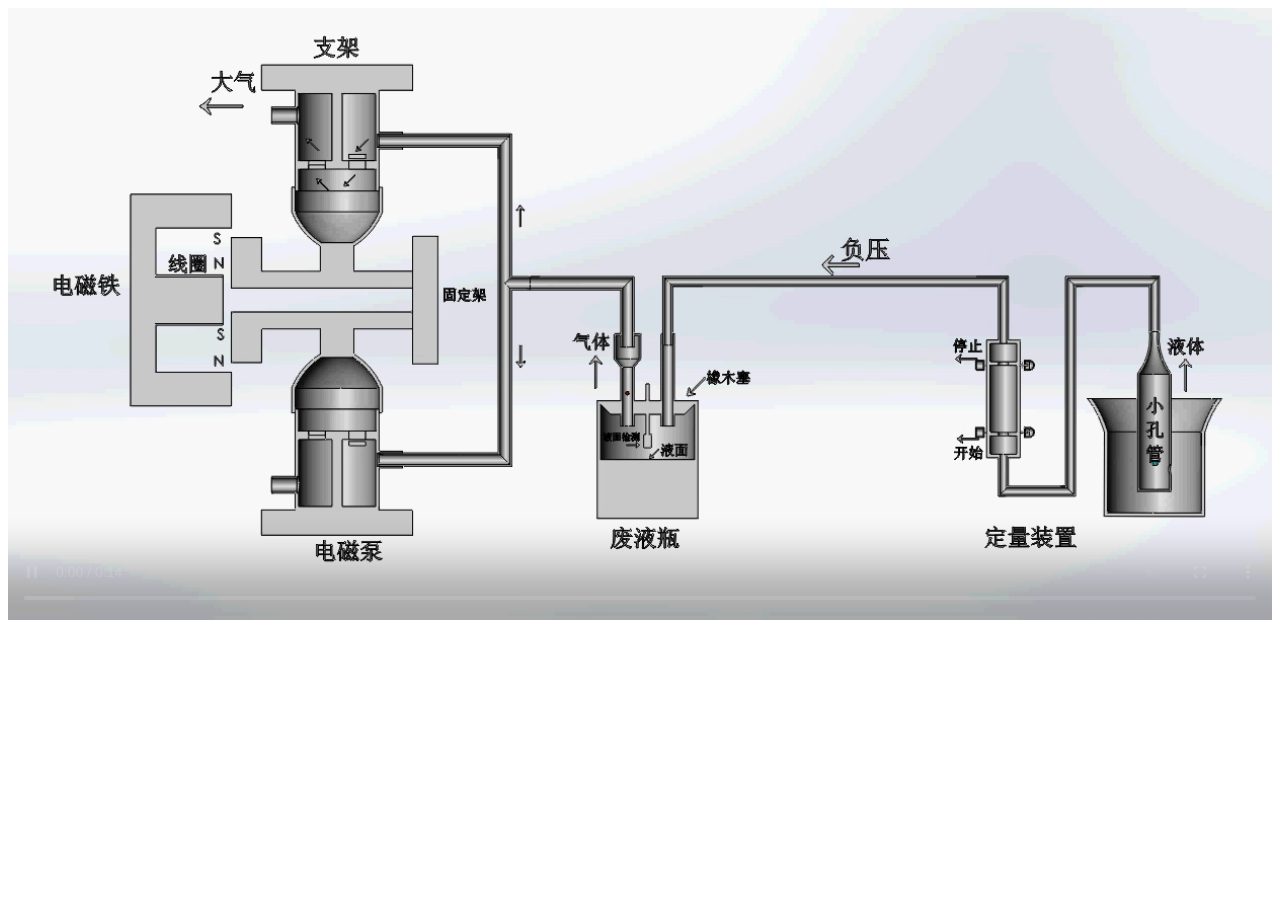
<file: data/content/bloodcell/bloodcell.html>
<!DOCTYPE html>
<html lang="en">
<head>
    <meta charset="UTF-8">
</head>
<body>
    <video src="banner.mp4" muted="muted" autoplay="autoplay" controls="controls" id="video" style="width: 100%"></video>
</body>
</html>
</file>
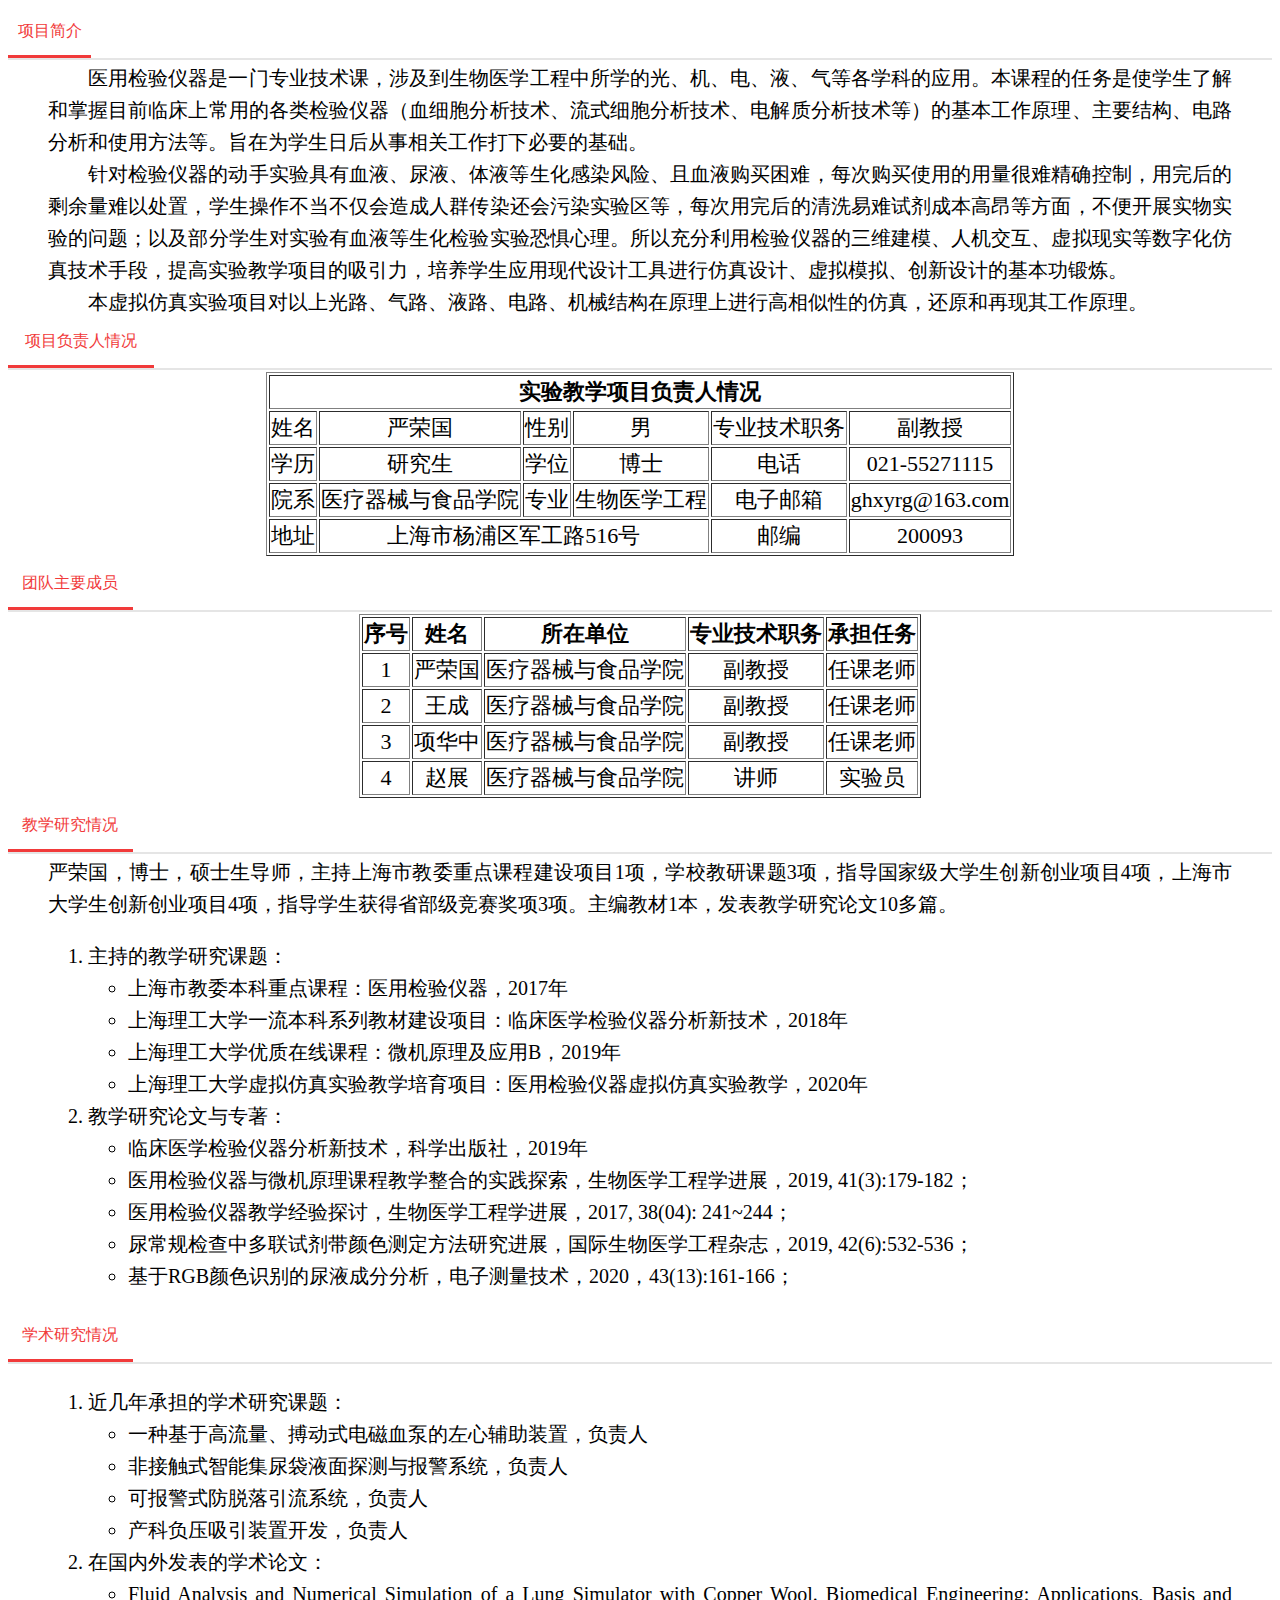
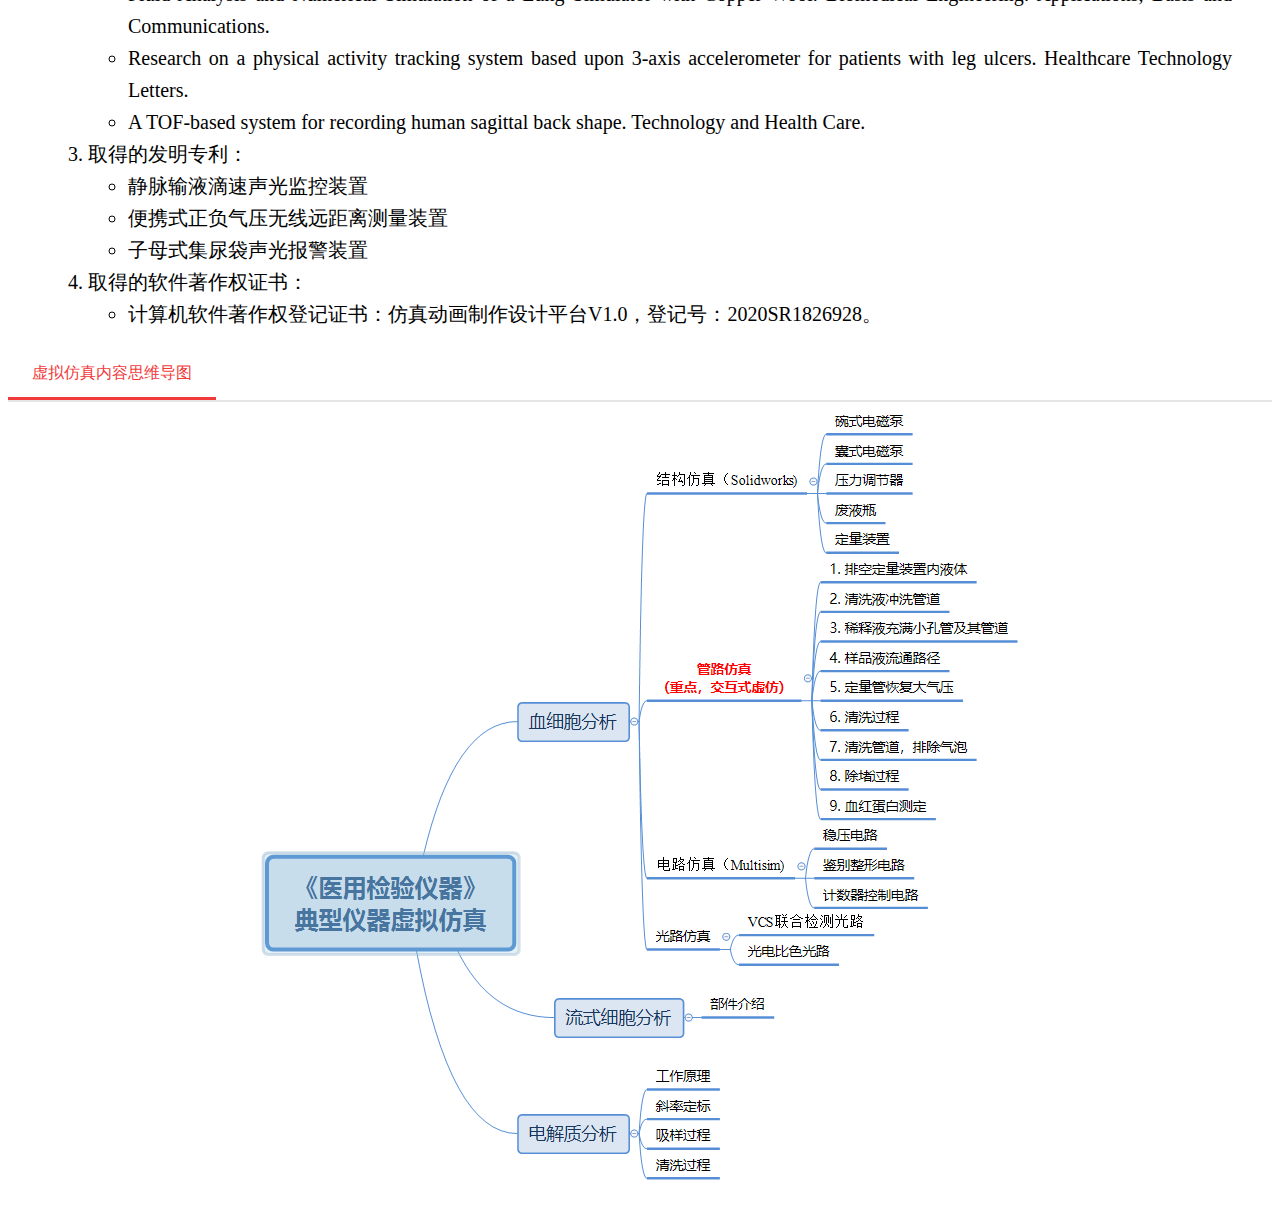
<file: data/content/describe/describe.html>
<!DOCTYPE html>
<html lang="en">
<head>
    <meta charset="UTF-8">
    <title>描述</title>
    <style type="text/css">
        .main_content{
            text-align: center;
        }
        .description{
            display: table-cell;
            height: 45px;
            width: 130%;
            word-break: keep-all;
            white-space: nowrap;
            font-size: 12px;
        }
        .description-content{
            width: 130%;
            text-align: center;
            height: 45px;
            line-height: 45px;
            float: left;
            display: table;
            border-bottom: 3px solid #f13a3a;
        }
        .description-text{

            color: #f13a3a;
            font-weight: normal;
            font-size: 16px;
            line-height: 45px;
            text-align: center;
        }
        .line{
            width: 100%;
            margin: 0px auto;
            border: 0;
            height: 0;
            border-top: 2px solid rgba(0, 0, 0, 0.1);
            border-bottom: 2px solid rgba(255, 255, 255, 0.3);
        }
        .content{
            text-align: justify;
            line-height: 32px;
            padding-left:2em;
            padding-right: 2em;
            font-size: 20px;
        }
        .indent{
            text-indent: 2em;
        }
        .table-content{
            display: inline-block;
            align-content: center;
            font-size: 22px;
        }
    </style>
</head>
<body>
<div class="main_content">
    <div class="description">
        <div class="description-content">
            <span class="description-text">项目简介</span>
        </div>
    </div>
    <div class="line"></div>
    <div class="content indent">
        <span class="content-text">
            医用检验仪器是一门专业技术课，涉及到生物医学工程中所学的光、机、电、液、气等各学科的应用。本课程的任务是使学生了解和掌握目前临床上常用的各类检验仪器（血细胞分析技术、流式细胞分析技术、电解质分析技术等）的基本工作原理、主要结构、电路分析和使用方法等。旨在为学生日后从事相关工作打下必要的基础。
        </span>
    </div>
    <div class="content indent">
        <span class="content-text">
            针对检验仪器的动手实验具有血液、尿液、体液等生化感染风险、且血液购买困难，每次购买使用的用量很难精确控制，用完后的剩余量难以处置，学生操作不当不仅会造成人群传染还会污染实验区等，每次用完后的清洗易难试剂成本高昂等方面，不便开展实物实验的问题；以及部分学生对实验有血液等生化检验实验恐惧心理。所以充分利用检验仪器的三维建模、人机交互、虚拟现实等数字化仿真技术手段，提高实验教学项目的吸引力，培养学生应用现代设计工具进行仿真设计、虚拟模拟、创新设计的基本功锻炼。
        </span>
    </div>
    <div class="content indent">
        <span class="content-text">
            本虚拟仿真实验项目对以上光路、气路、液路、电路、机械结构在原理上进行高相似性的仿真，还原和再现其工作原理。
        </span>
    </div>
    <div class="description">
        <div class="description-content">
            <span class="description-text">项目负责人情况</span>
        </div>
    </div>
    <div class="line"></div>
    <table border="1" class="table-content">
        <tr>
            <th colspan="6">实验教学项目负责人情况</th>
        </tr>
        <tr>
            <td>姓名</td>
            <td>严荣国</td>
            <td>性别</td>
            <td>男</td>
            <td>专业技术职务</td>
            <td>副教授</td>
        </tr>
        <tr>
            <td>学历</td>
            <td>研究生</td>
            <td>学位</td>
            <td>博士</td>
            <td>电话</td>
            <td>021-55271115</td>
        </tr>
        <tr>
            <td>院系</td>
            <td>医疗器械与食品学院</td>
            <td>专业</td>
            <td>生物医学工程</td>
            <td>电子邮箱</td>
            <td>ghxyrg@163.com</td>
        </tr>
        <tr>
            <td>地址</td>
            <td colspan="3">上海市杨浦区军工路516号</td>
            <td>邮编</td>
            <td>200093</td>
        </tr>
    </table>

    <div class="description">
        <div class="description-content">
            <span class="description-text">团队主要成员</span>
        </div>
    </div>
    <div class="line"></div>

    <table border="1" class="table-content">
        <tr>
            <th>序号</th>
            <th>姓名</th>
            <th>所在单位</th>
            <th>专业技术职务</th>
            <th>承担任务</th>
        </tr>
        <tr>
            <td>1</td>
            <td>严荣国</td>
            <td>医疗器械与食品学院</td>
            <td>副教授</td>
            <td>任课老师</td>
        </tr>
        <tr>
            <td>2</td>
            <td>王成</td>
            <td>医疗器械与食品学院</td>
            <td>副教授</td>
            <td>任课老师</td>
        </tr>
        <tr>
            <td>3</td>
            <td>项华中</td>
            <td>医疗器械与食品学院</td>
            <td>副教授</td>
            <td>任课老师</td>
        </tr>
        <tr>
            <td>4</td>
            <td>赵展</td>
            <td>医疗器械与食品学院</td>
            <td>讲师</td>
            <td>实验员</td>
        </tr>
    </table>

    <div class="description">
        <div class="description-content">
            <span class="description-text">教学研究情况</span>
        </div>
    </div>
    <div class="line"></div>
    <div class="content">
        <span class="content-text">
        严荣国，博士，硕士生导师，主持上海市教委重点课程建设项目1项，学校教研课题3项，指导国家级大学生创新创业项目4项，上海市大学生创新创业项目4项，指导学生获得省部级竞赛奖项3项。主编教材1本，发表教学研究论文10多篇。
        </span>
        <ol>
            <li>主持的教学研究课题：
                <ul>
                    <li>上海市教委本科重点课程：医用检验仪器，2017年</li>
                    <li>上海理工大学一流本科系列教材建设项目：临床医学检验仪器分析新技术，2018年</li>
                    <li>上海理工大学优质在线课程：微机原理及应用B，2019年</li>
                    <li>上海理工大学虚拟仿真实验教学培育项目：医用检验仪器虚拟仿真实验教学，2020年</li>
                </ul>
            </li>
            <li>教学研究论文与专著：
                <ul>
                    <li>临床医学检验仪器分析新技术，科学出版社，2019年</li>
                    <li>医用检验仪器与微机原理课程教学整合的实践探索，生物医学工程学进展，2019, 41(3):179-182；</li>
                    <li>医用检验仪器教学经验探讨，生物医学工程学进展，2017, 38(04): 241~244；</li>
                    <li>尿常规检查中多联试剂带颜色测定方法研究进展，国际生物医学工程杂志，2019, 42(6):532-536；</li>
                    <li>基于RGB颜色识别的尿液成分分析，电子测量技术，2020，43(13):161-166；</li>
                </ul>
            </li>
        </ol>
    </div>

    <div class="description">
        <div class="description-content">
            <span class="description-text">学术研究情况</span>
        </div>
    </div>
    <div class="line"></div>
    <div class="content">
        <ol>
            <li>近几年承担的学术研究课题：</li>
            <ul>
                <li>一种基于高流量、搏动式电磁血泵的左心辅助装置，负责人</li>
                <li>非接触式智能集尿袋液面探测与报警系统，负责人</li>
                <li>可报警式防脱落引流系统，负责人</li>
                <li>产科负压吸引装置开发，负责人</li>
            </ul>
            <li>在国内外发表的学术论文：</li>
            <ul>
                <li>Fluid Analysis and Numerical Simulation of a Lung Simulator with Copper Wool. Biomedical Engineering: Applications, Basis and Communications.</li>
                <li>Research on a physical activity tracking system based upon 3-axis accelerometer for patients with leg ulcers. Healthcare Technology Letters.</li>
                <li>A TOF-based system for recording human sagittal back shape. Technology and Health Care.</li>
            </ul>
            <li>取得的发明专利：</li>
            <ul>
                <li>静脉输液滴速声光监控装置</li>
                <li>便携式正负气压无线远距离测量装置</li>
                <li>子母式集尿袋声光报警装置</li>
            </ul>
            <li>取得的软件著作权证书：</li>
            <ul>
                <li>计算机软件著作权登记证书：仿真动画制作设计平台V1.0，登记号：2020SR1826928。</li>
            </ul>
        </ol>
    </div>
    <div class="description">
        <div class="description-content">
            <span class="description-text">虚拟仿真内容思维导图</span>
        </div>
    </div>
    <div class="line"></div>
    <img src="intro.png"></div>
</div>
</body>
</html>
</file>
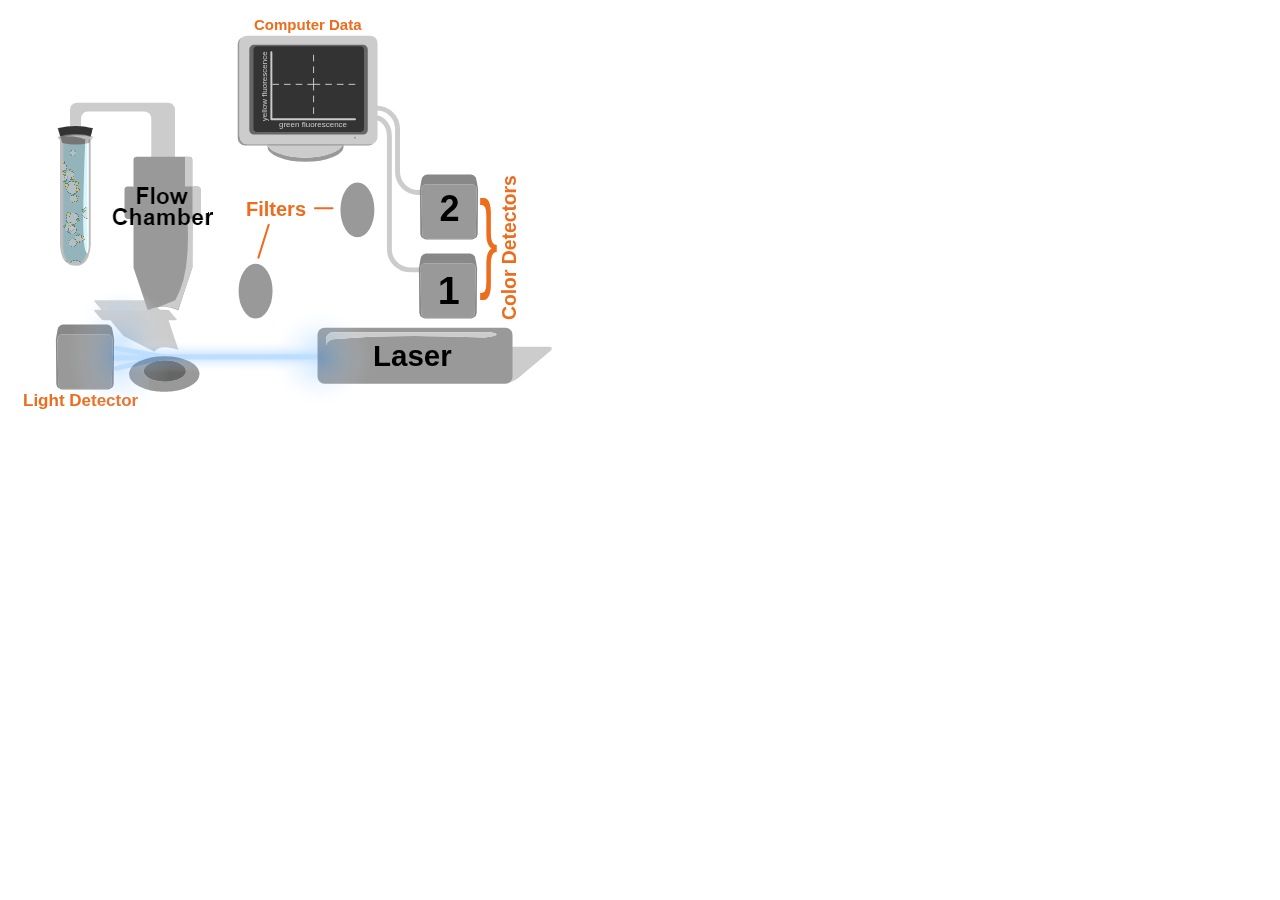
<file: data/content/flowcyto/cyto2.html>
<!DOCTYPE html>
<html lang="en">
<head>
    <meta charset="UTF-8">
    <title>流式细胞分析</title>
    <script src="js/p5.min.js"></script>
    <script src="cyto2.js"></script>
    <script src="Laser.js"></script>
    <script src="Tube.js"></script>
    <script src="Chamber.js"></script>
</head>
<body>
</body>
</html>
</file>
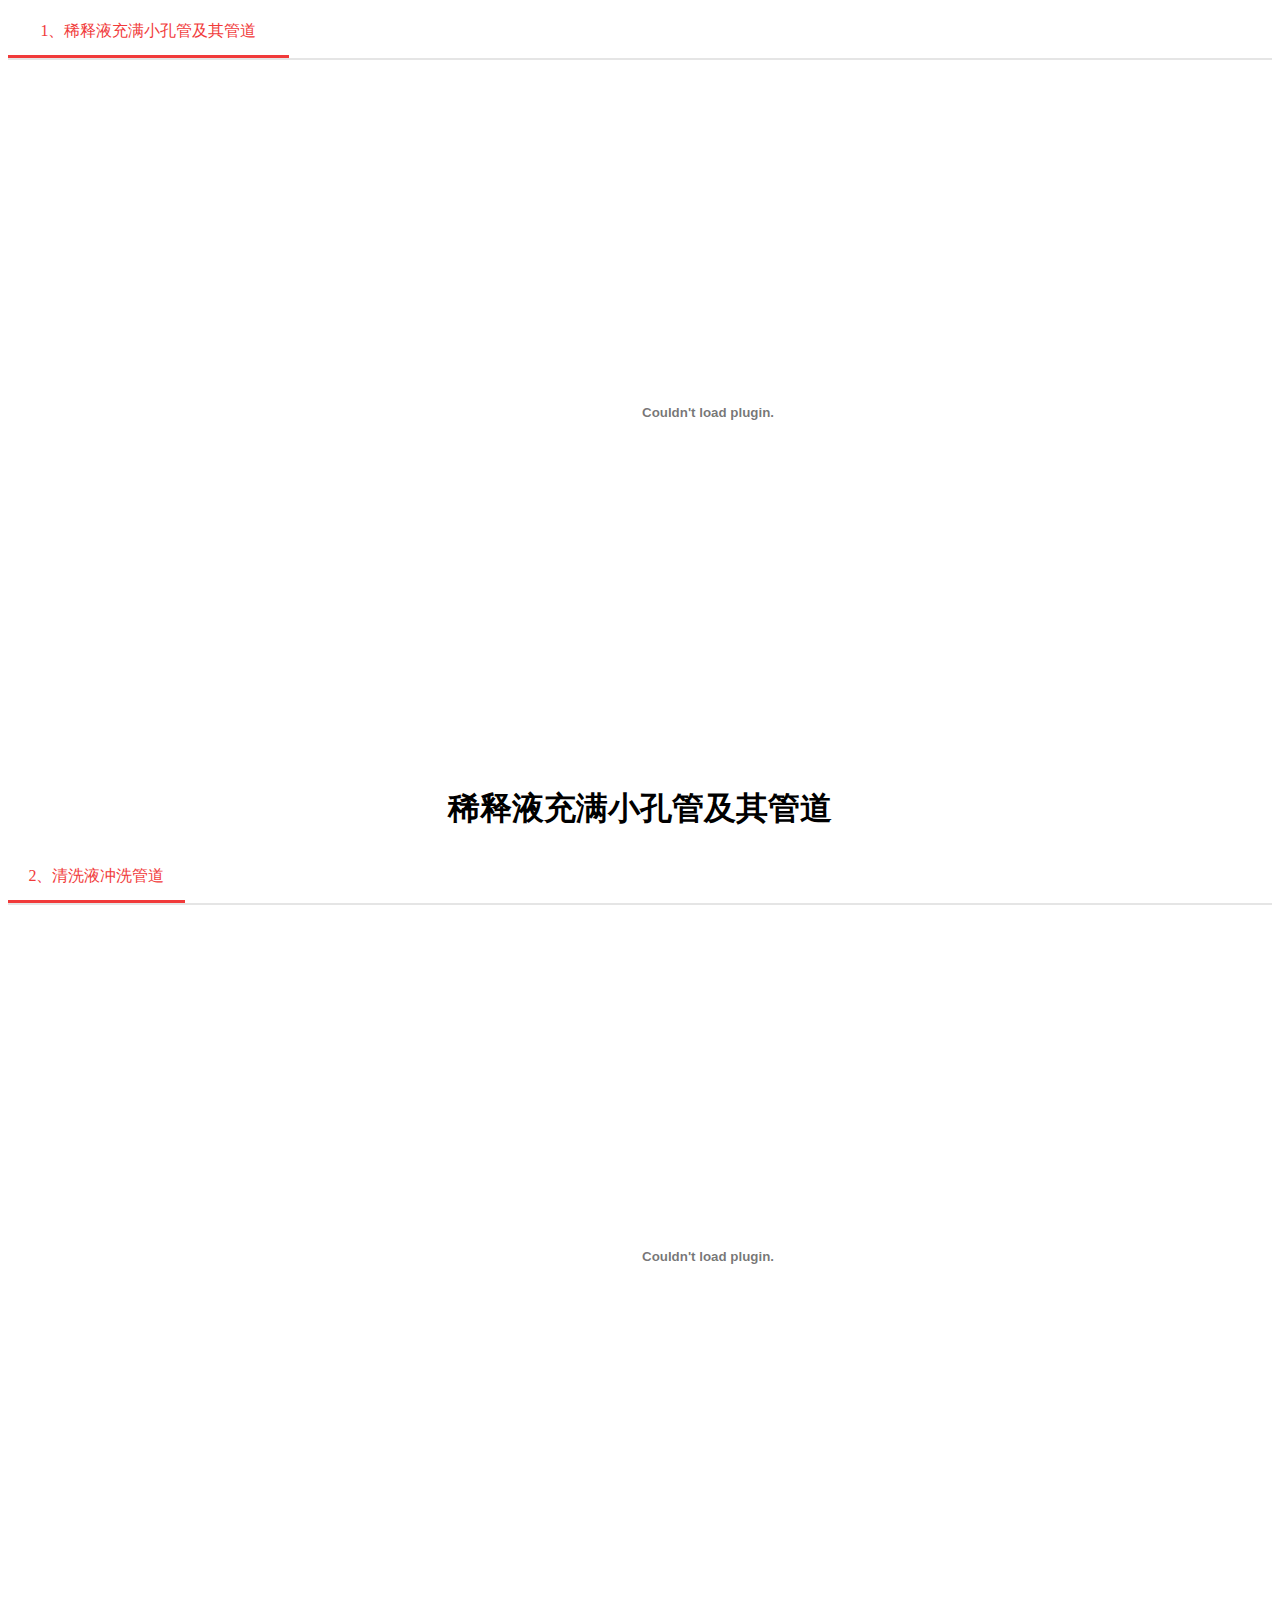
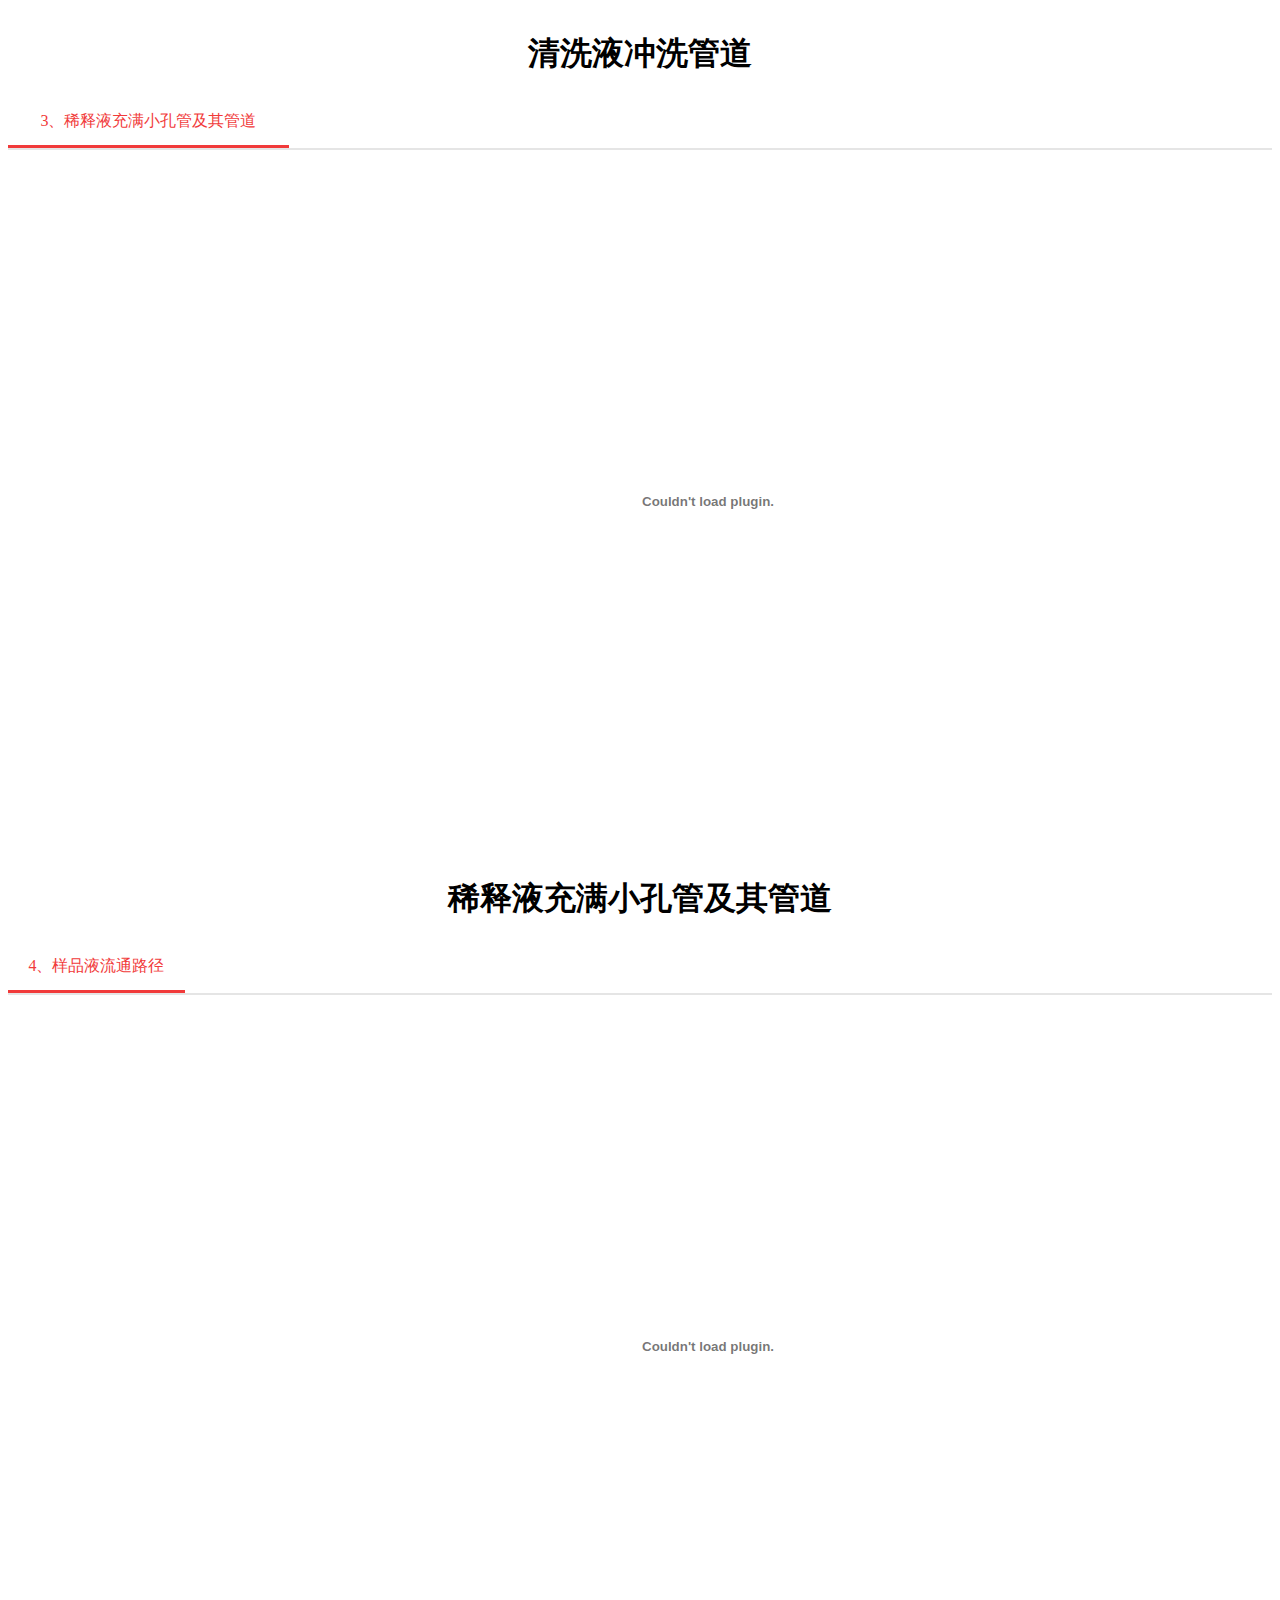
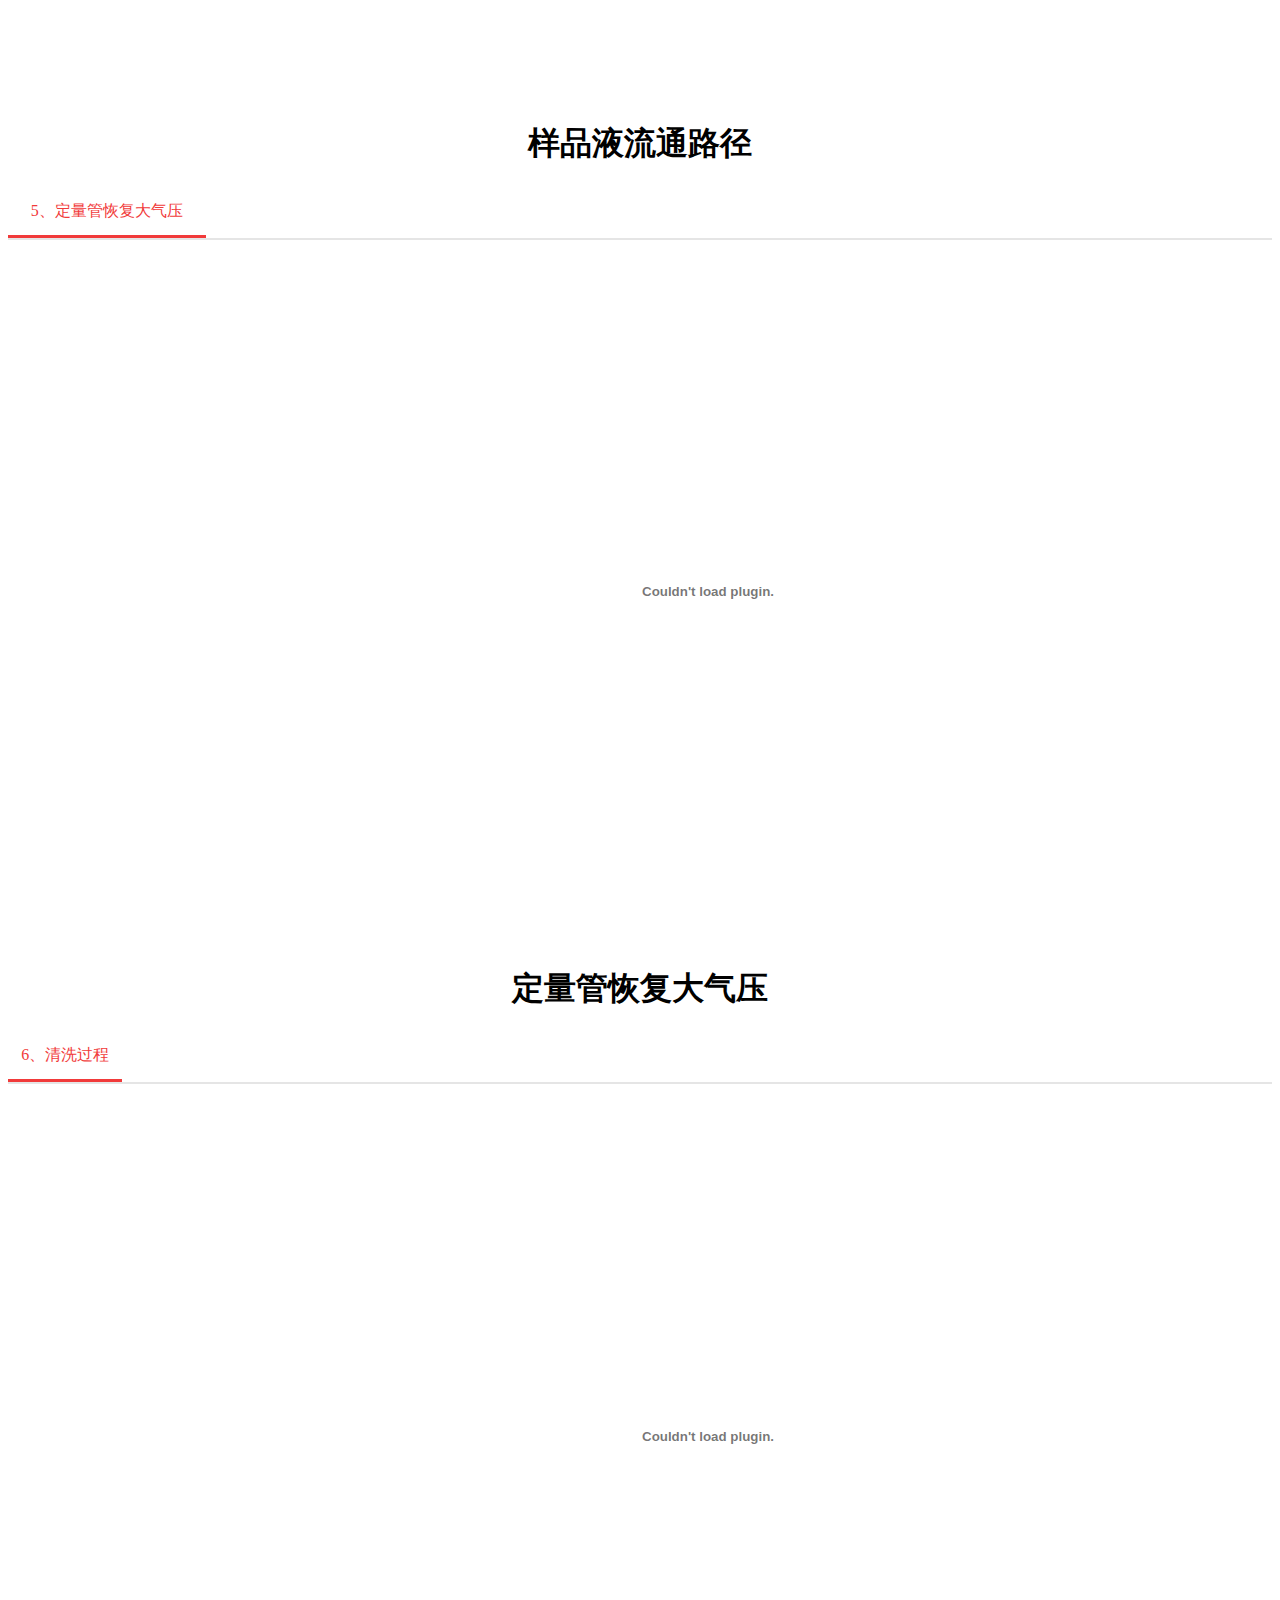
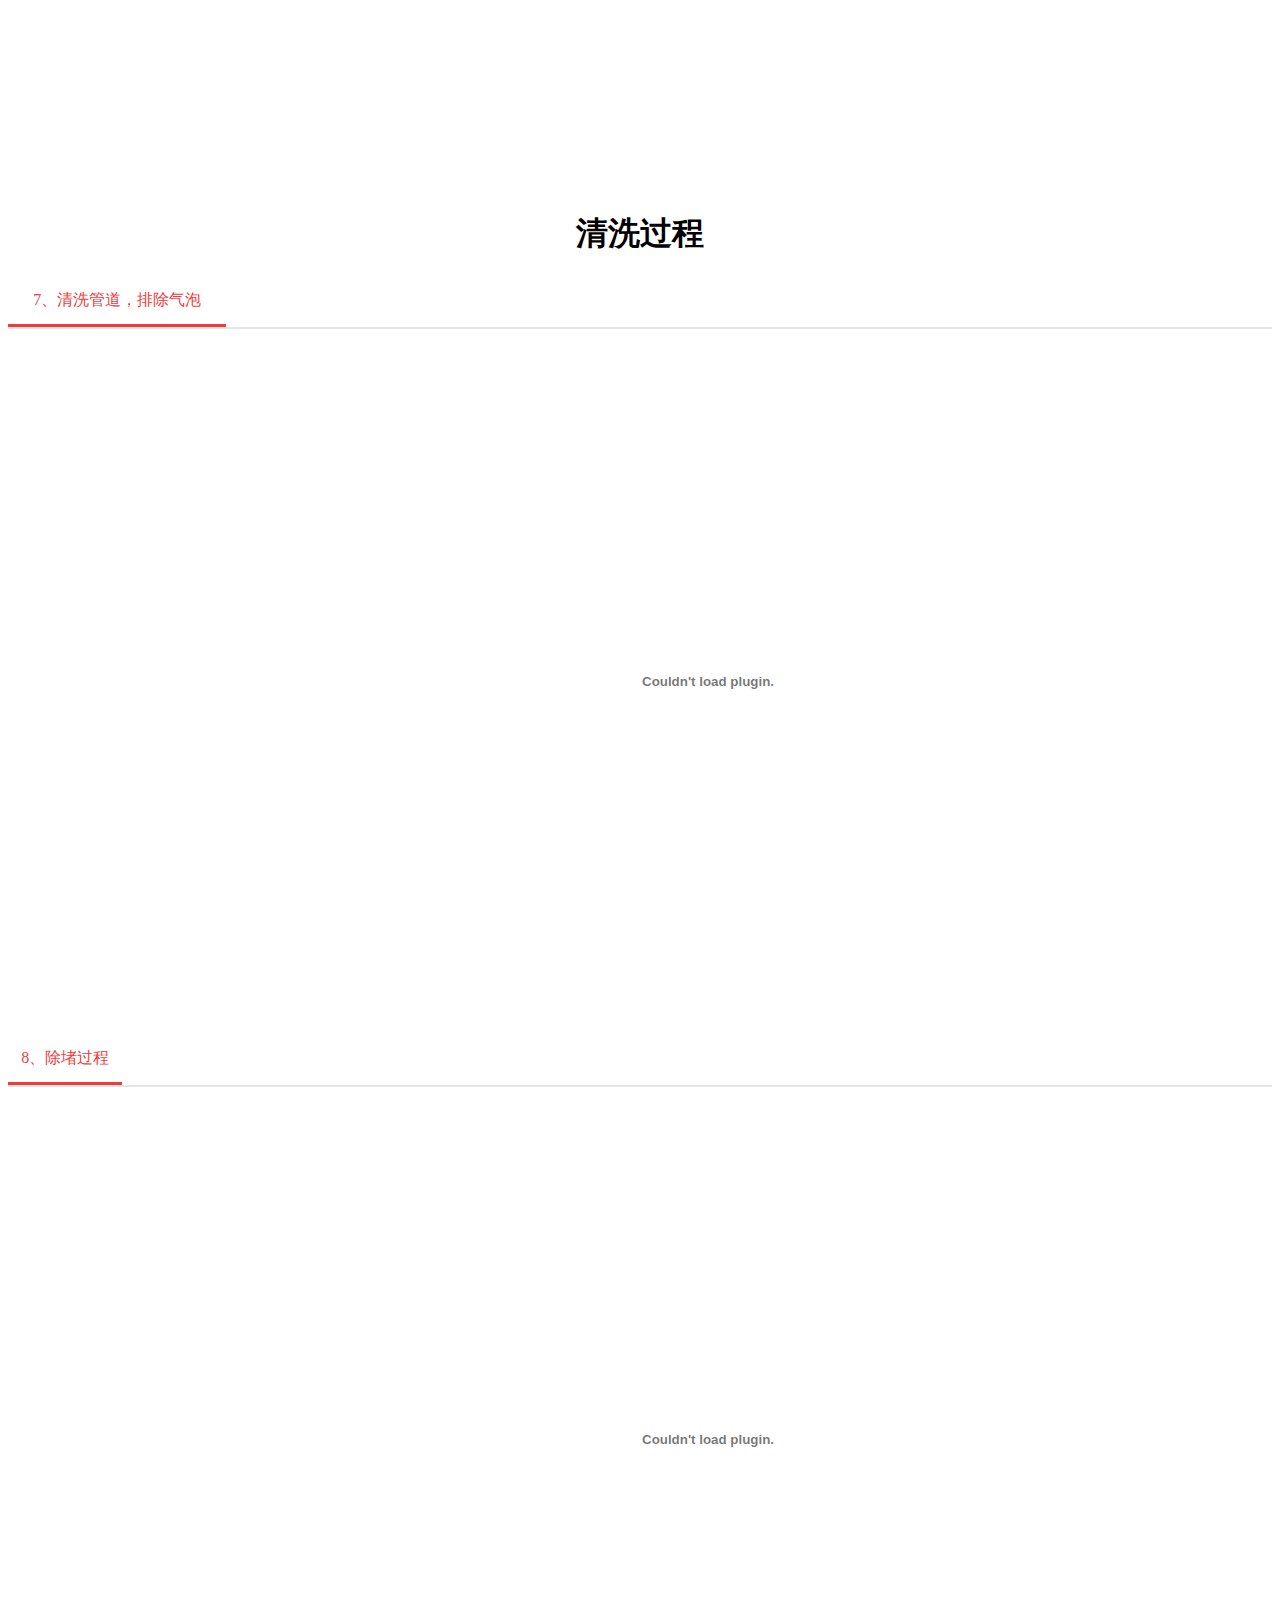
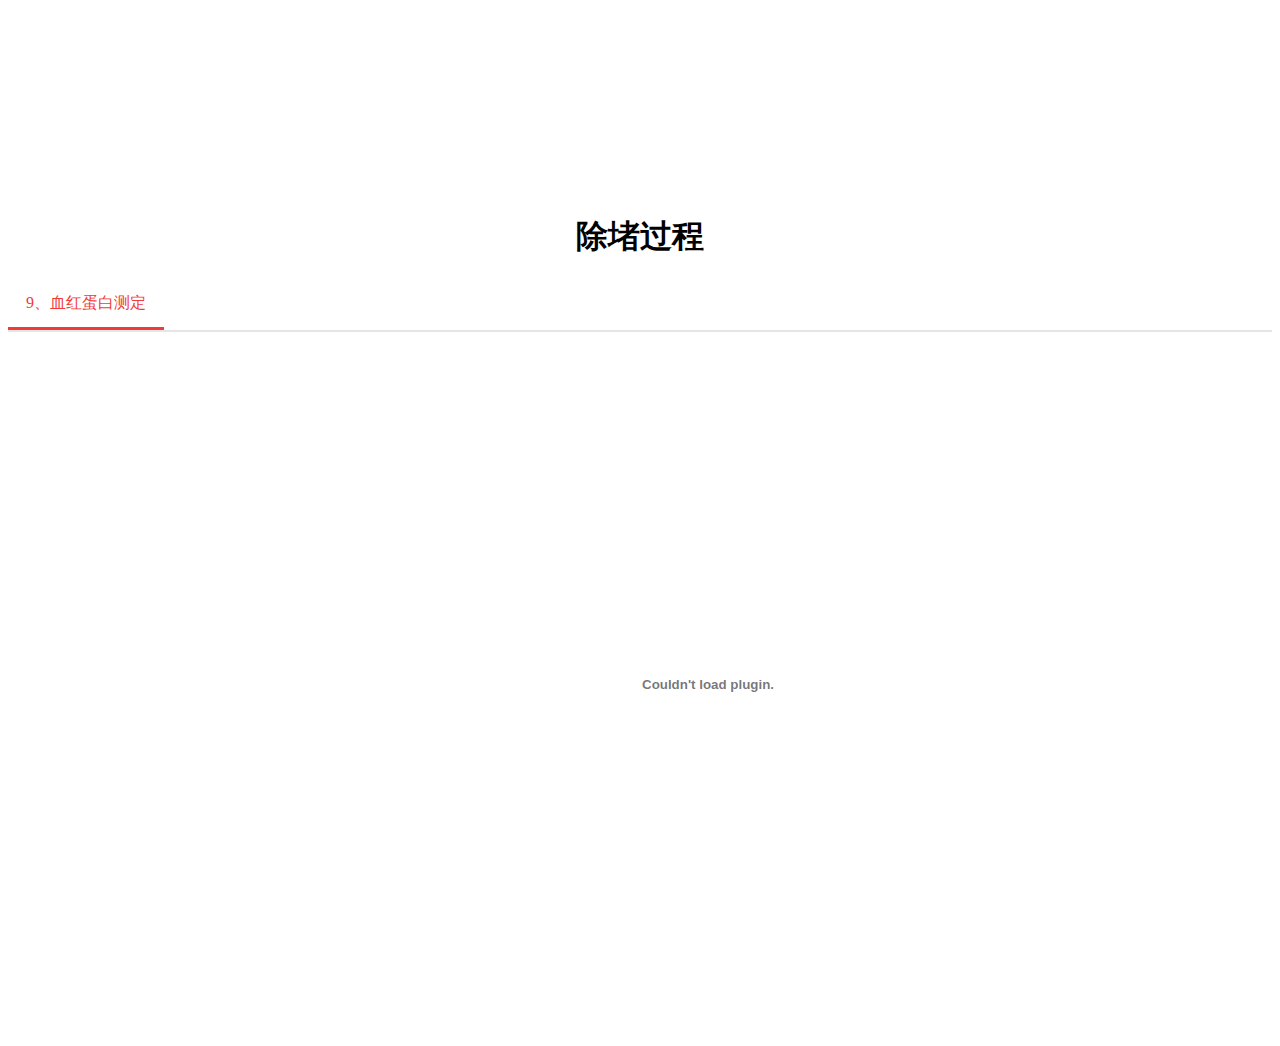
<file: data/content/pipe/pipe.html>
<!DOCTYPE html>
<html lang="en">
<head>
    <meta charset="UTF-8">
    <title>血细胞结构仿真</title>
    <style type="text/css">
        .main_content{
            text-align: center;
        }
        .description{
            display: table-cell;
            height: 45px;
            width: 130%;
            word-break: keep-all;
            white-space: nowrap;
            font-size: 12px;
        }
        .description-content{
            width: 130%;
            text-align: center;
            height: 45px;
            line-height: 45px;
            float: left;
            display: table;
            border-bottom: 3px solid #f13a3a;
        }
        .description-text{

            color: #f13a3a;
            font-weight: normal;
            font-size: 16px;
            line-height: 45px;
            text-align: center;
        }
        .line{
            width: 100%;
            margin: 0px auto;
            border: 0;
            height: 0;
            border-top: 2px solid rgba(0, 0, 0, 0.1);
            border-bottom: 2px solid rgba(255, 255, 255, 0.3);
        }
    </style>
</head>
<body>
<div class="main_content">
    <div class="description">
        <div class="description-content">
            <span class="description-text">1、稀释液充满小孔管及其管道</span>
        </div>
    </div>
    <div class="line"></div>
    <embed wmode="transparent" type="application/x-shockwave-flash" classid="clsid:d27cdb6e-ae6d-11cf-96b8-4445535400000"
           quality="high" menu="false" play="true" loop="true" src="1.swf" style="width:1400px;height:700px;" unlocked="1">
    <h1>稀释液充满小孔管及其管道</h1>

    <div class="description">
        <div class="description-content">
            <span class="description-text">2、清洗液冲洗管道</span>
        </div>
    </div>
    <div class="line"></div>
    <embed wmode="transparent" type="application/x-shockwave-flash" classid="clsid:d27cdb6e-ae6d-11cf-96b8-4445535400000"
           quality="high" menu="false" play="true" loop="true" src="2.swf" style="width:1400px;height:700px;" unlocked="1">
    <h1>清洗液冲洗管道</h1>

    <div class="description">
        <div class="description-content">
            <span class="description-text">3、稀释液充满小孔管及其管道</span>
        </div>
    </div>
    <div class="line"></div>
    <embed wmode="transparent" type="application/x-shockwave-flash" classid="clsid:d27cdb6e-ae6d-11cf-96b8-4445535400000"
           quality="high" menu="false" play="true" loop="true" src="3.swf" style="width:1400px;height:700px;" unlocked="1">
    <h1>稀释液充满小孔管及其管道</h1>

    <div class="description">
        <div class="description-content">
            <span class="description-text">4、样品液流通路径</span>
        </div>
    </div>
    <div class="line"></div>
    <embed wmode="transparent" type="application/x-shockwave-flash" classid="clsid:d27cdb6e-ae6d-11cf-96b8-4445535400000"
           quality="high" menu="false" play="true" loop="true" src="4.swf" style="width:1400px;height:700px;" unlocked="1">
    <h1>样品液流通路径</h1>

    <div class="description">
        <div class="description-content">
            <span class="description-text">5、定量管恢复大气压</span>
        </div>
    </div>
    <div class="line"></div>
    <embed wmode="transparent" type="application/x-shockwave-flash" classid="clsid:d27cdb6e-ae6d-11cf-96b8-4445535400000"
           quality="high" menu="false" play="true" loop="true" src="5.swf" style="width:1400px;height:700px;" unlocked="1">
    <h1>定量管恢复大气压</h1>

    <div class="description">
        <div class="description-content">
            <span class="description-text">6、清洗过程</span>
        </div>
    </div>
    <div class="line"></div>
    <embed wmode="transparent" type="application/x-shockwave-flash" classid="clsid:d27cdb6e-ae6d-11cf-96b8-4445535400000"
           quality="high" menu="false" play="true" loop="true" src="6.swf" style="width:1400px;height:700px;" unlocked="1">
    <h1>清洗过程</h1>

    <div class="description">
        <div class="description-content">
            <span class="description-text">7、清洗管道，排除气泡</span>
        </div>
    </div>
    <div class="line"></div>
    <embed wmode="transparent" type="application/x-shockwave-flash" classid="clsid:d27cdb6e-ae6d-11cf-96b8-4445535400000"
           quality="high" menu="false" play="true" loop="true" src="7.swf" style="width:1400px;height:700px;" unlocked="1">

    <div class="description">
        <div class="description-content">
            <span class="description-text">8、除堵过程</span>
        </div>
    </div>
    <div class="line"></div>
    <embed wmode="transparent" type="application/x-shockwave-flash" classid="clsid:d27cdb6e-ae6d-11cf-96b8-4445535400000"
           quality="high" menu="false" play="true" loop="true" src="8.swf" style="width:1400px;height:700px;" unlocked="1">
    <h1>除堵过程</h1>

    <div class="description">
        <div class="description-content">
            <span class="description-text">9、血红蛋白测定</span>
        </div>
    </div>
    <div class="line"></div>
    <embed wmode="transparent" type="application/x-shockwave-flash" classid="clsid:d27cdb6e-ae6d-11cf-96b8-4445535400000"
           quality="high" menu="false" play="true" loop="true" src="9.swf" style="width:1400px;height:700px;" unlocked="1">
</div>
</body>
</html>
</file>
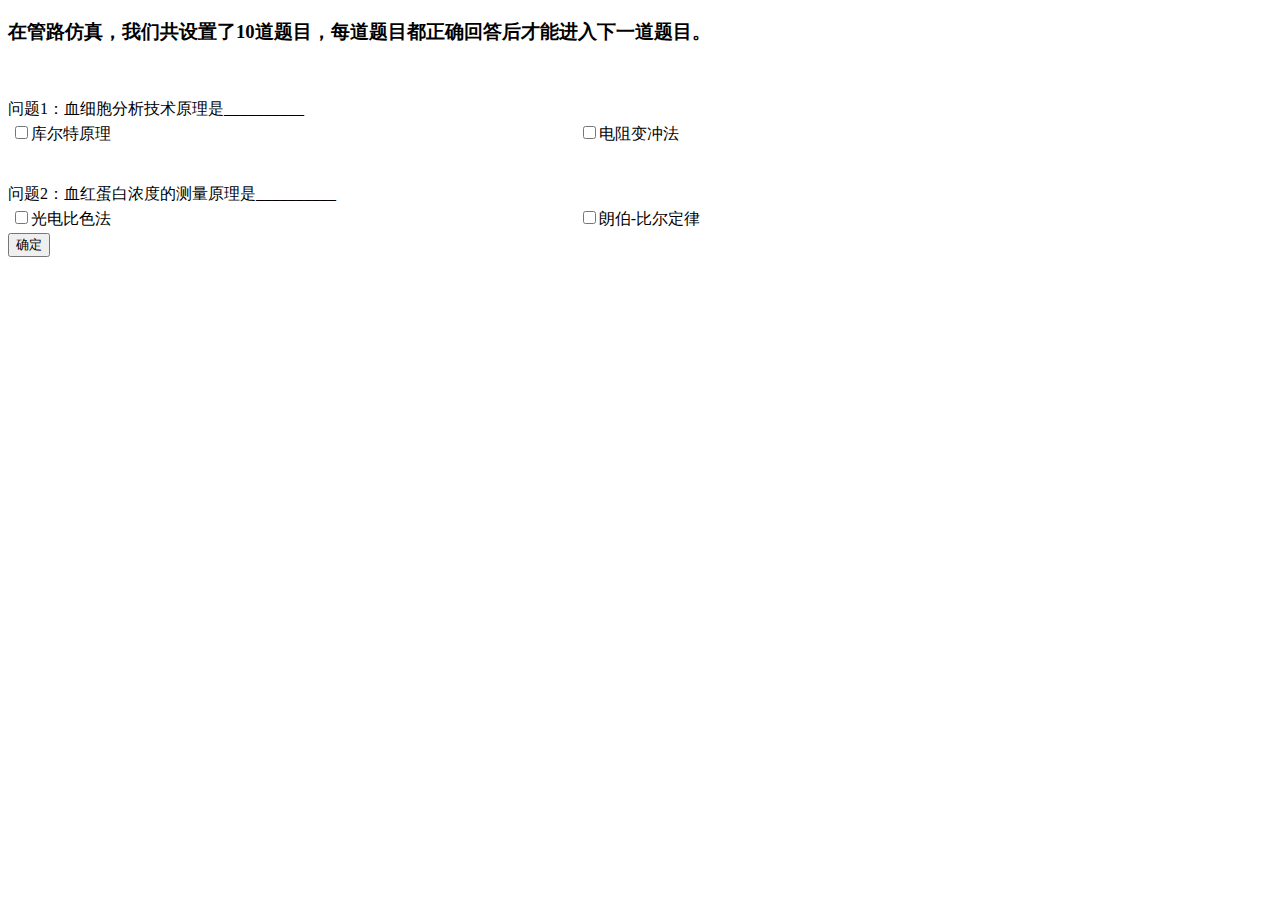
<file: data/content/pipe/pipe2.html>
<!DOCTYPE html>
<html lang="en">
<head>
    <meta charset="UTF-8">
    <title>管路仿真</title>
    <script src="pipe2.js"></script>
    <link rel="stylesheet" href="pipe2.css">
</head>
<body style="height: 600px">
    <div class="prev_question">
        <h3>
            在管路仿真，我们共设置了10道题目，每道题目都正确回答后才能进入下一道题目。
        </h3>
        <br><br>
        <label>
            问题1：血细胞分析技术原理是__________
        </label>
        <table border="0">
            <td id="choice_1a">
                <input type="checkbox" name="choice1a" value="0" />库尔特原理
            </td>
            <td id="choice_1b">
                <input type="checkbox" name="choice1b" value="0" />电阻变冲法
            </td>
        </table>
        <br>
        <label id="answer_1a" style="display: none">
            电阻脉冲法：悬浮在电解液中的颗粒随电解液通过小孔管时，取代相同体积的电解液，在恒电流设计的电路中导致小孔管内外两电极间电阻发生瞬时变化，产生电压脉冲。脉冲信号的大小和次数与血细胞的大小和数目成正比。 该方法由库尔特最先发现，因此也称为库尔特（Coulter）原理。
        </label>
        <br>
        <label>
            问题2：血红蛋白浓度的测量原理是__________
        </label>
        <table border="0">
            <td id="choice_2a">
                <input type="checkbox" name="choice2a" value="0" />光电比色法
            </td>
            <td id="choice_2b">
                <input type="checkbox" name="choice2b" value="0" />朗伯-比尔定律
            </td>
        </table>
        <button type="button" id="choose_submit" onclick="judge_choice()">确定</button>
    </div>
    <div class="main_container" style="display: none">
        <div id="animation">
            <video poster="0.png" src="1.mp4" muted="muted" controls=false id="video" style="width: 550px; height: 400px">
                暂无视频
            </video>
        </div>
        <div id="choice">
            <form class="form" action="">
                <label id="title">
                    当前任务：排空定量装置内液体
                </label>
                <table border="0">
                    <tr>
                        <td>
                            <input type="checkbox" name="valvea" value="512" />阀门A
                        </td>
                        <td>
                            <input type="checkbox" name="fluida" value="256" />空气
                        </td>
                    </tr>
                    <tr>
                        <td>
                            <input type="checkbox" name="valveb" value="128" />阀门B
                        </td>
                        <td>
                            <input type="checkbox" name="fluidb" value="64" />稀释液
                        </td>
                    </tr>
                    <tr>
                        <td>
                            <input type="checkbox" name="valvec" value="32" />阀门C
                        </td>
                        <td>
                            <input type="checkbox" name="fluidc" value="16" />清洗液
                        </td>
                    </tr>
                    <tr>
                        <td>
                            <input type="checkbox" name="valved" value="8" />阀门D
                        </td>
                        <td>
                            <input type="checkbox" name="fluidd" value="4" />样品
                        </td>
                    </tr>
                    <tr>
                        <td>
                            <input type="checkbox" name="valvex" value="2" />阀门X
                        </td>
                    </tr>
                    <tr>
                        <td>
                            <input type="checkbox" name="valvez" value="1" />阀门Z
                        </td>
                        <td>
                            <input type="checkbox" id='DEBUG' name="debug" value="0" />调试
                        </td>
                    </tr>
                </table>
                <button type="button" id="animation_submit" onclick="judge()">确定</button>
            </form>
            <label id="notify">
            </label>
        </div>
    </div>
</body>
</html>
</file>
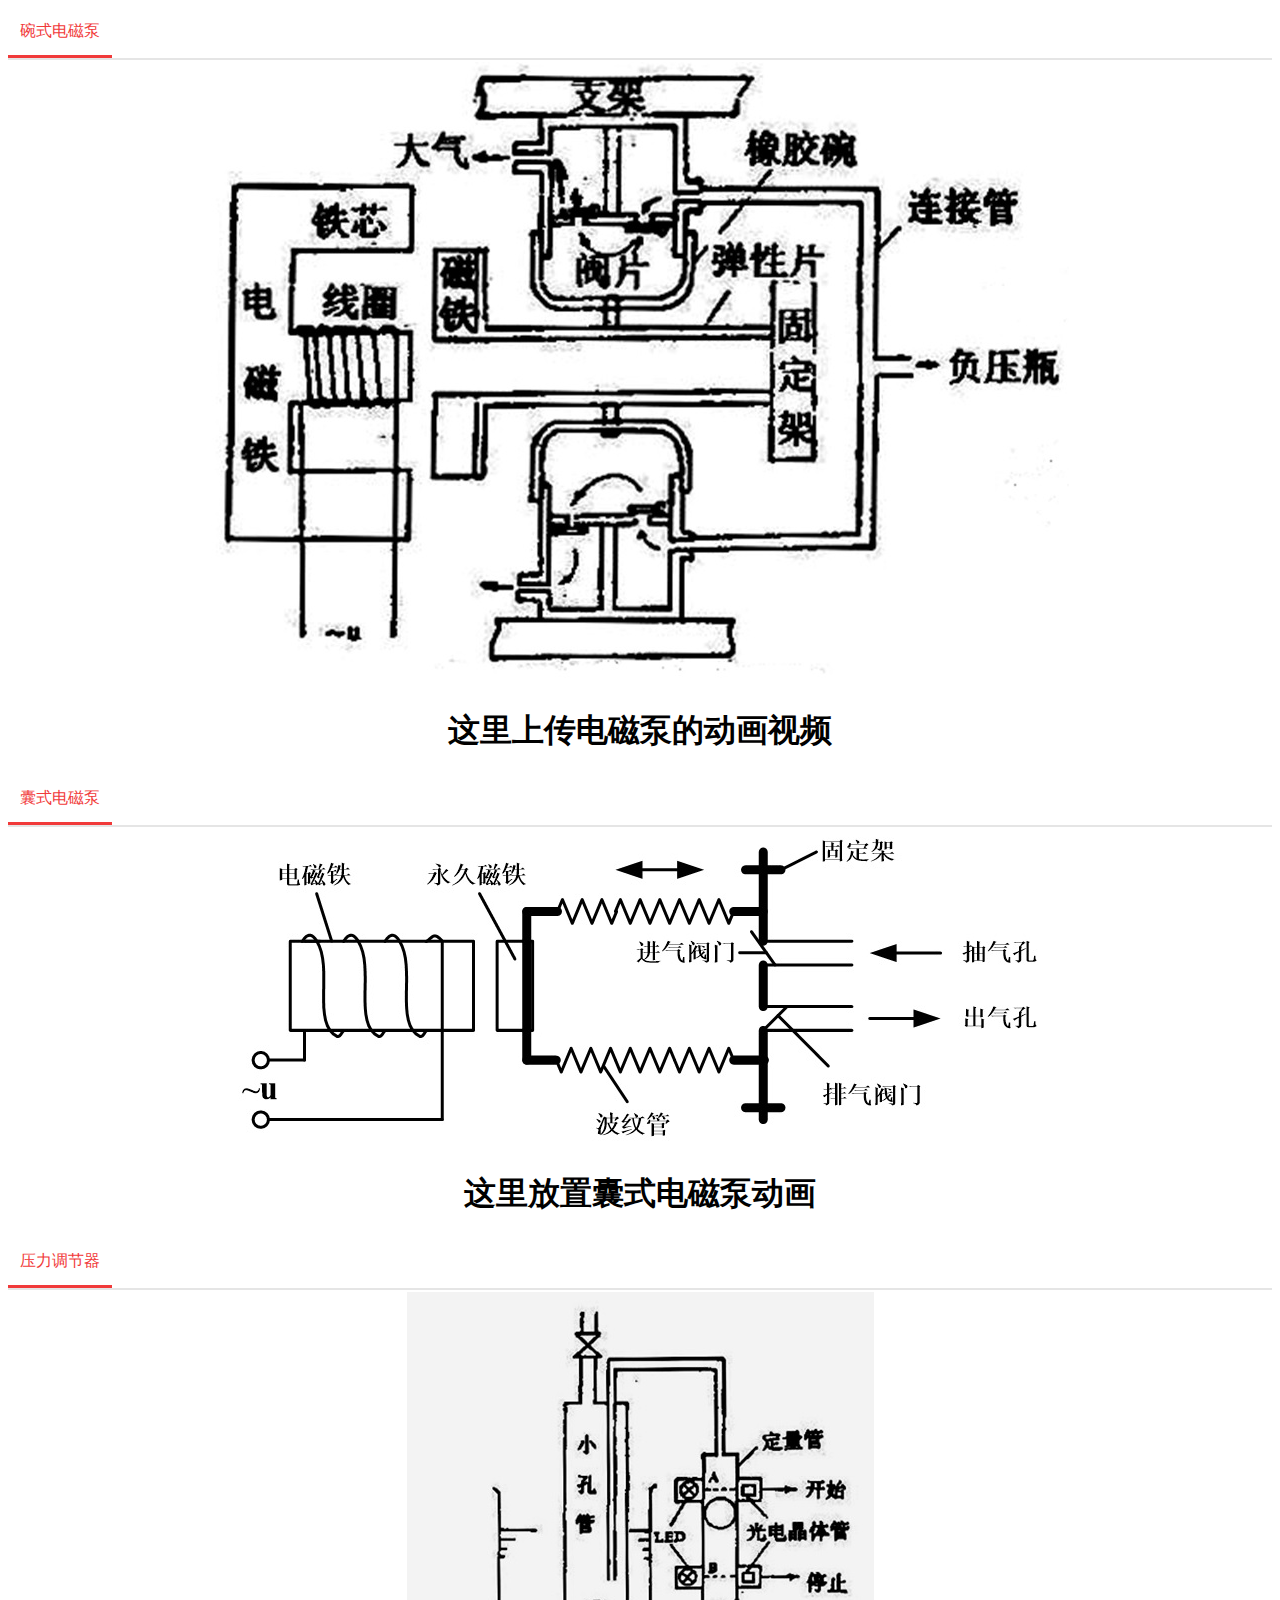
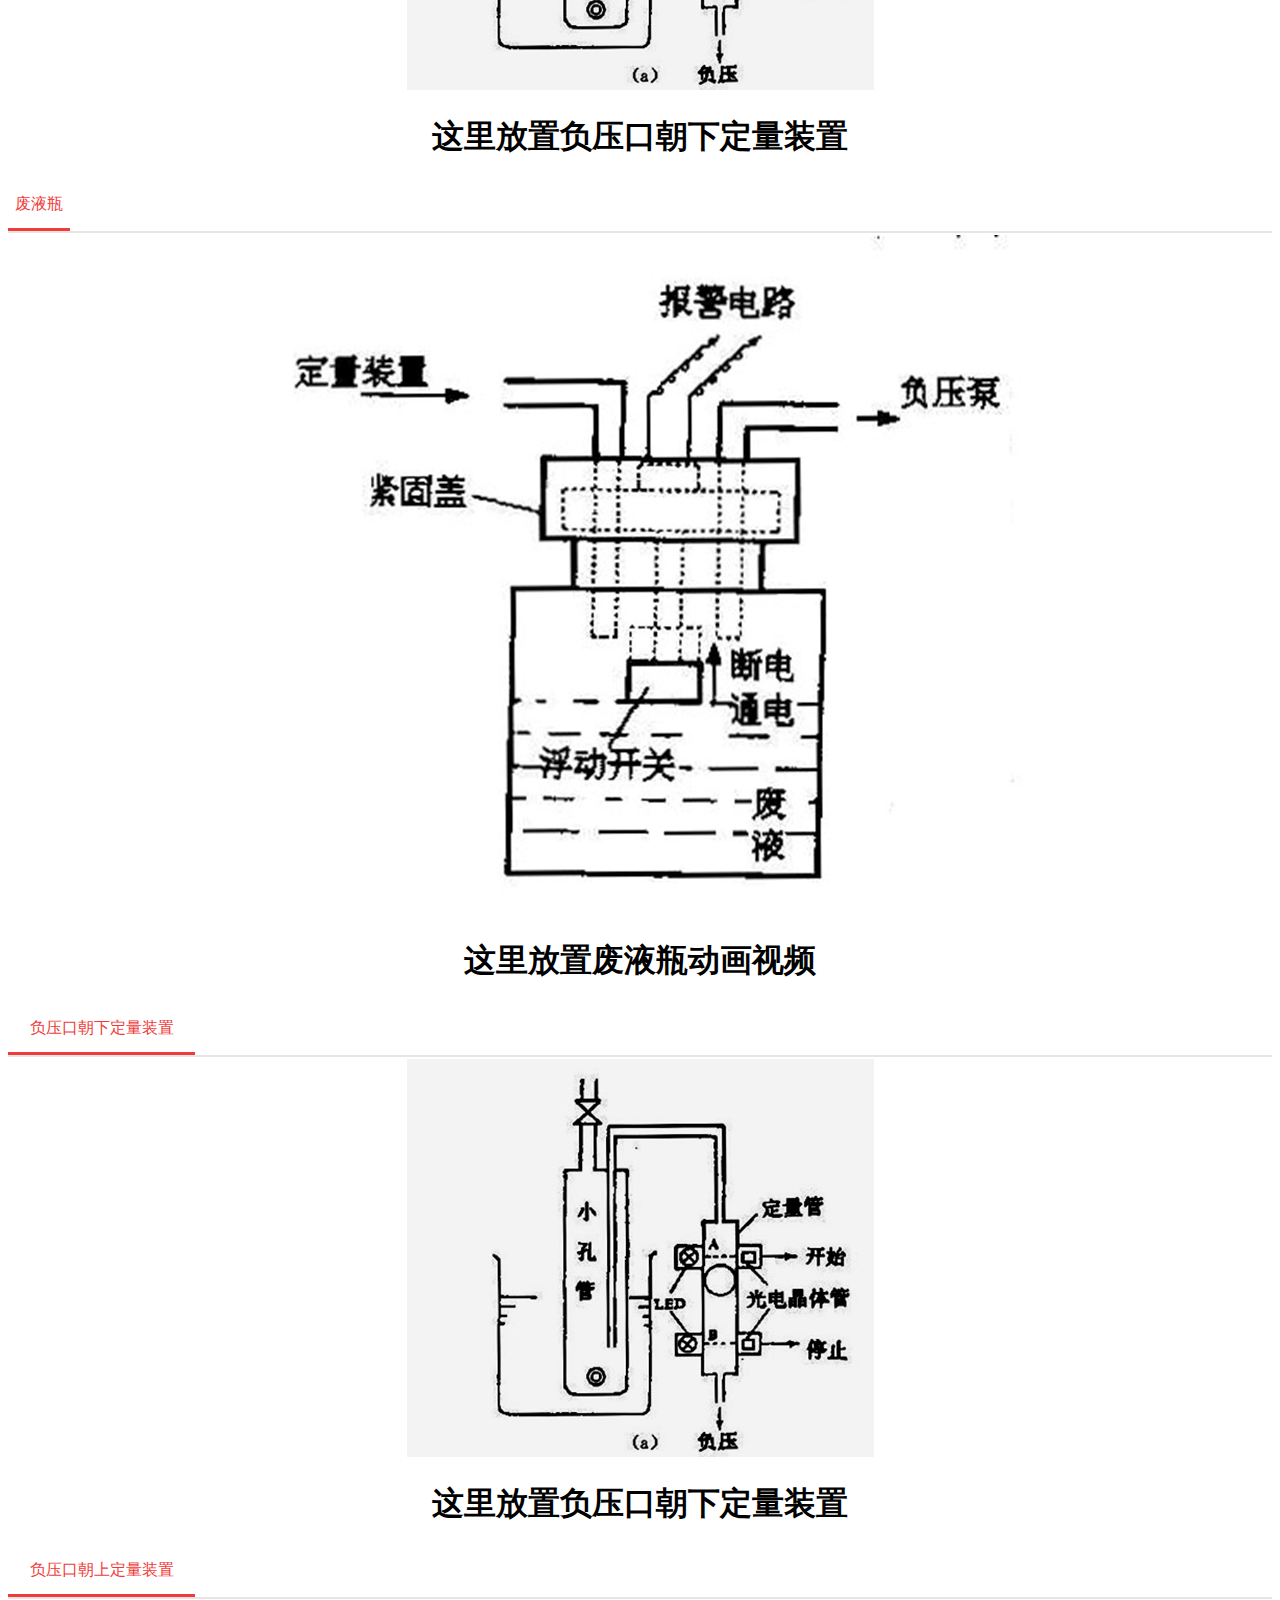
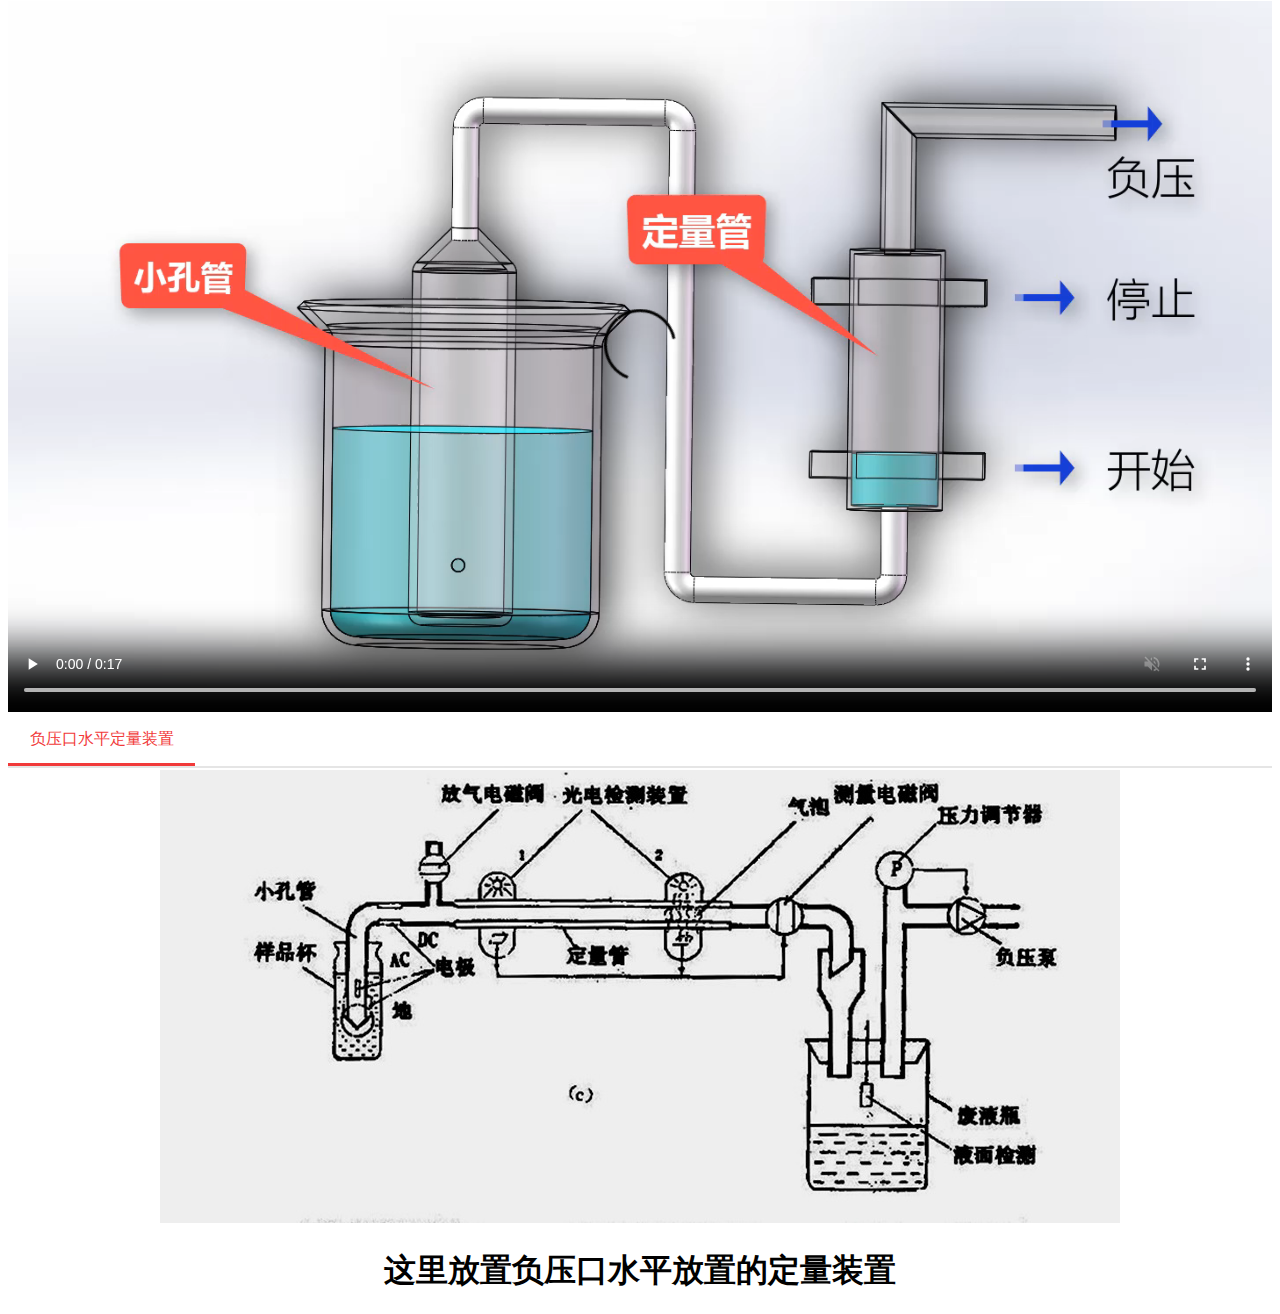
<file: data/content/structure/structure.html>
<!DOCTYPE html>
<html lang="en">
<head>
    <meta charset="UTF-8">
    <title>血细胞结构仿真</title>
    <style type="text/css">
        .main_content{
            text-align: center;
        }
        .description{
            display: table-cell;
            height: 45px;
            width: 130%;
            word-break: keep-all;
            white-space: nowrap;
            font-size: 12px;
        }
        .description-content{
            width: 130%;
            text-align: center;
            height: 45px;
            line-height: 45px;
            float: left;
            display: table;
            border-bottom: 3px solid #f13a3a;
        }
        .description-text{

            color: #f13a3a;
            font-weight: normal;
            font-size: 16px;
            line-height: 45px;
            text-align: center;
        }
        .line{
            width: 100%;
            margin: 0px auto;
            border: 0;
            height: 0;
            border-top: 2px solid rgba(0, 0, 0, 0.1);
            border-bottom: 2px solid rgba(255, 255, 255, 0.3);
        }
    </style>
</head>
<body>
    <div class="main_content">
        <div class="description">
            <div class="description-content">
                <span class="description-text">碗式电磁泵</span>
            </div>
        </div>
        <div class="line"></div>
        <img src="1.jpg">
        <h1>这里上传电磁泵的动画视频</h1>

        <div class="description">
            <div class="description-content">
                <span class="description-text">囊式电磁泵</span>
            </div>
        </div>
        <div class="line"></div>
        <img src="2.jpg">
        <h1>这里放置囊式电磁泵动画</h1>

        <div class="description">
            <div class="description-content">
                <span class="description-text">压力调节器</span>
            </div>
        </div>
        <div class="line"></div>
        <img src="3.jpg">
        <h1>这里放置负压口朝下定量装置</h1>

        <div class="description">
            <div class="description-content">
                <span class="description-text">废液瓶</span>
            </div>
        </div>
        <div class="line"></div>
        <img src="4.jpg">
        <h1>这里放置废液瓶动画视频</h1>

        <div class="description">
            <div class="description-content">
                <span class="description-text">负压口朝下定量装置</span>
            </div>
        </div>
        <div class="line"></div>
        <img src="5.jpg">
        <h1>这里放置负压口朝下定量装置</h1>

        <div class="description">
            <div class="description-content">
                <span class="description-text">负压口朝上定量装置</span>
            </div>
        </div>
        <div class="line"></div>
        <video src="6.mp4" muted="muted" controls=false id="video" style="width: 100%; height: 100%">
            暂无视频
        </video>

        <div class="description">
            <div class="description-content">
                <span class="description-text">负压口水平定量装置</span>
            </div>
        </div>
        <div class="line"></div>
        <img src="7.jpg">
        <h1>这里放置负压口水平放置的定量装置</h1>
    </div>
</body>
</html>
</file>
<file: data/content/pipe/pipe2.css>
video::-webkit-media-controls{

    display:none !important;
}

.main_container{
    width:900px;
    height: 400px;
    margin:0 auto;
    position: relative;
}
#animation{
    width:550px;
    height:400px;
    position: absolute;
    top:0;
    left:0;
}
#choice{
    display: flex;
    flex-direction: column;
    width:350px;
    height: 400px;
    position: absolute;
    right: 0;
}

.form{
    margin: 20px;
    line-height: 30px;
}

table{
    width: 90%;
}

td{
    width: 50%;
}
</file>
